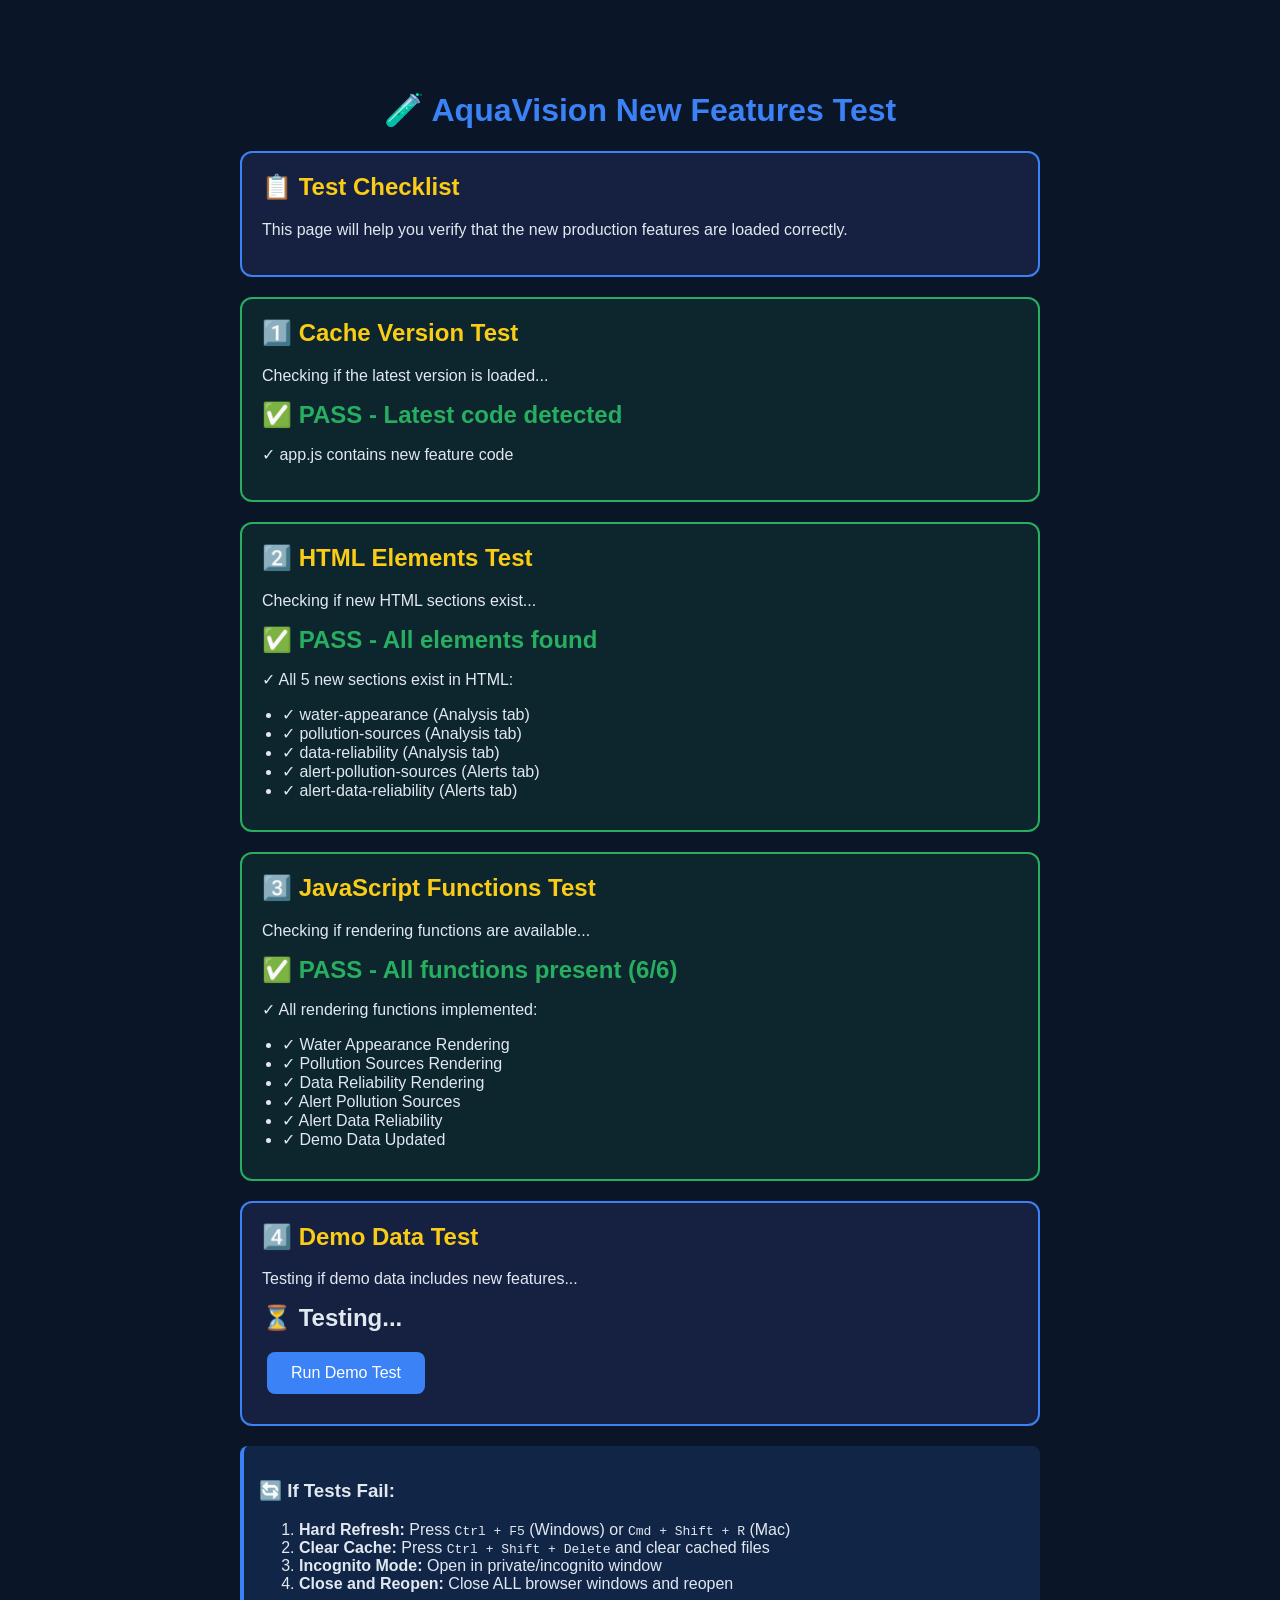
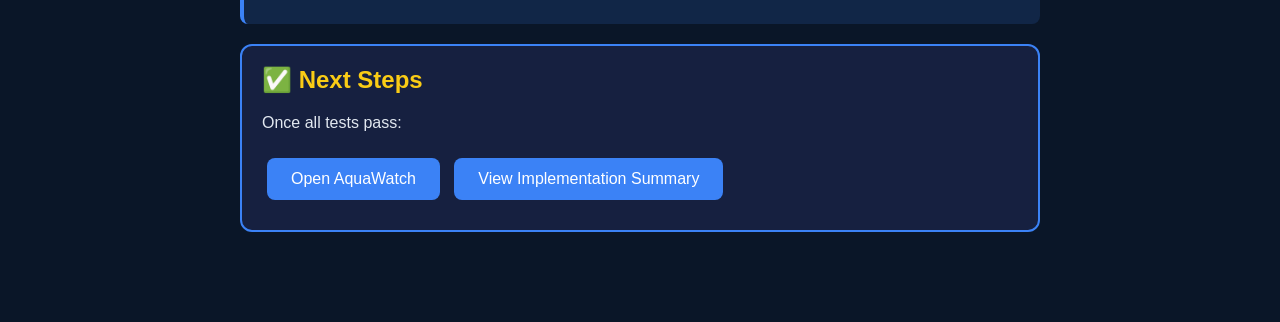
<file: TEST-NEW-FEATURES.html>
<!DOCTYPE html>
<html lang="en">
<head>
  <meta charset="UTF-8">
  <meta name="viewport" content="width=device-width, initial-scale=1.0">
  <title>Test New Features - AquaVision</title>
  <style>
    body {
      font-family: Arial, sans-serif;
      max-width: 800px;
      margin: 50px auto;
      padding: 20px;
      background: #0a1628;
      color: #e2e8f0;
    }
    .test-section {
      background: #162040;
      border: 2px solid #3b82f6;
      border-radius: 12px;
      padding: 20px;
      margin: 20px 0;
    }
    .success {
      border-color: #27ae60;
      background: rgba(39, 174, 96, 0.1);
    }
    .error {
      border-color: #e74c3c;
      background: rgba(231, 76, 60, 0.1);
    }
    h1 {
      color: #3b82f6;
      text-align: center;
    }
    h2 {
      color: #facc15;
      margin-top: 0;
    }
    .status {
      font-size: 24px;
      font-weight: bold;
      margin: 10px 0;
    }
    .instruction {
      background: rgba(59, 130, 246, 0.15);
      padding: 15px;
      border-radius: 8px;
      margin: 15px 0;
      border-left: 4px solid #3b82f6;
    }
    button {
      background: #3b82f6;
      color: white;
      border: none;
      padding: 12px 24px;
      border-radius: 8px;
      font-size: 16px;
      cursor: pointer;
      margin: 10px 5px;
    }
    button:hover {
      background: #2563eb;
    }
    .code {
      background: #0f2044;
      padding: 10px;
      border-radius: 6px;
      font-family: monospace;
      overflow-x: auto;
    }
  </style>
</head>
<body>
  <h1>🧪 AquaVision New Features Test</h1>
  
  <div class="test-section">
    <h2>📋 Test Checklist</h2>
    <p>This page will help you verify that the new production features are loaded correctly.</p>
  </div>

  <div class="test-section" id="cache-test">
    <h2>1️⃣ Cache Version Test</h2>
    <p>Checking if the latest version is loaded...</p>
    <div class="status" id="cache-status">⏳ Testing...</div>
    <div id="cache-details"></div>
  </div>

  <div class="test-section" id="html-test">
    <h2>2️⃣ HTML Elements Test</h2>
    <p>Checking if new HTML sections exist...</p>
    <div class="status" id="html-status">⏳ Testing...</div>
    <div id="html-details"></div>
  </div>

  <div class="test-section" id="js-test">
    <h2>3️⃣ JavaScript Functions Test</h2>
    <p>Checking if rendering functions are available...</p>
    <div class="status" id="js-status">⏳ Testing...</div>
    <div id="js-details"></div>
  </div>

  <div class="test-section" id="demo-test">
    <h2>4️⃣ Demo Data Test</h2>
    <p>Testing if demo data includes new features...</p>
    <div class="status" id="demo-status">⏳ Testing...</div>
    <div id="demo-details"></div>
    <button onclick="runDemoTest()">Run Demo Test</button>
  </div>

  <div class="instruction">
    <h3>🔄 If Tests Fail:</h3>
    <ol>
      <li><strong>Hard Refresh:</strong> Press <code>Ctrl + F5</code> (Windows) or <code>Cmd + Shift + R</code> (Mac)</li>
      <li><strong>Clear Cache:</strong> Press <code>Ctrl + Shift + Delete</code> and clear cached files</li>
      <li><strong>Incognito Mode:</strong> Open in private/incognito window</li>
      <li><strong>Close and Reopen:</strong> Close ALL browser windows and reopen</li>
    </ol>
  </div>

  <div class="test-section">
    <h2>✅ Next Steps</h2>
    <p>Once all tests pass:</p>
    <button onclick="window.location.href='frontend/index.html'">Open AquaWatch</button>
    <button onclick="window.location.href='IMPLEMENTATION-SUMMARY.md'">View Implementation Summary</button>
  </div>

  <script>
    // Test 1: Cache Version
    function testCache() {
      const status = document.getElementById('cache-status');
      const details = document.getElementById('cache-details');
      const section = document.getElementById('cache-test');
      
      // Check if we can load the main page files
      fetch('frontend/app.js')
        .then(response => response.text())
        .then(content => {
          const hasNewFeatures = 
            content.includes('water_appearance') &&
            content.includes('pollution_sources') &&
            content.includes('data_reliability');
          
          if (hasNewFeatures) {
            status.textContent = '✅ PASS - Latest code detected';
            status.style.color = '#27ae60';
            section.classList.add('success');
            details.innerHTML = '<p>✓ app.js contains new feature code</p>';
          } else {
            status.textContent = '❌ FAIL - Old code detected';
            status.style.color = '#e74c3c';
            section.classList.add('error');
            details.innerHTML = '<p>⚠️ app.js missing new features. Check implementation!</p>';
          }
        })
        .catch(err => {
          status.textContent = '⚠️ WARNING - Cannot verify';
          status.style.color = '#f39c12';
          details.innerHTML = '<p>ℹ️ Open from main index.html to verify</p>';
        });
    }

    // Test 2: HTML Elements
    function testHTML() {
      // Check if we can load the HTML file
      fetch('frontend/index.html')
        .then(response => response.text())
        .then(content => {
          const elements = [
            'id="water-appearance"',
            'id="pollution-sources"',
            'id="data-reliability"',
            'id="alert-pollution-sources"',
            'id="alert-data-reliability"'
          ];
          
          const missing = [];
          elements.forEach(id => {
            if (!content.includes(id)) {
              missing.push(id);
            }
          });

          const status = document.getElementById('html-status');
          const details = document.getElementById('html-details');
          const section = document.getElementById('html-test');
          
          if (missing.length === 0) {
            status.textContent = '✅ PASS - All elements found';
            status.style.color = '#27ae60';
            section.classList.add('success');
            details.innerHTML = `
              <p>✓ All 5 new sections exist in HTML:</p>
              <ul style="margin: 10px 0; padding-left: 20px;">
                <li>✓ water-appearance (Analysis tab)</li>
                <li>✓ pollution-sources (Analysis tab)</li>
                <li>✓ data-reliability (Analysis tab)</li>
                <li>✓ alert-pollution-sources (Alerts tab)</li>
                <li>✓ alert-data-reliability (Alerts tab)</li>
              </ul>
            `;
          } else {
            status.textContent = '❌ FAIL - Missing elements';
            status.style.color = '#e74c3c';
            section.classList.add('error');
            details.innerHTML = `<p>⚠️ Missing: ${missing.join(', ')}</p>`;
          }
        })
        .catch(err => {
          const status = document.getElementById('html-status');
          const details = document.getElementById('html-details');
          status.textContent = '⚠️ WARNING - Cannot verify';
          status.style.color = '#f39c12';
          details.innerHTML = '<p>ℹ️ Open from main index.html to verify</p>';
        });
    }

    // Test 3: JavaScript Functions
    function testJS() {
      fetch('frontend/app.js')
        .then(response => response.text())
        .then(content => {
          const checks = {
            'Water Appearance Rendering': content.includes('if (data.water_appearance)'),
            'Pollution Sources Rendering': content.includes('if (data.pollution_sources)'),
            'Data Reliability Rendering': content.includes('if (data.data_reliability)'),
            'Alert Pollution Sources': content.includes('alert-pollution-sources'),
            'Alert Data Reliability': content.includes('alert-data-reliability'),
            'Demo Data Updated': content.includes('pollution_sources:a.pollution_sources')
          };
          
          const passed = Object.values(checks).filter(v => v).length;
          const total = Object.keys(checks).length;
          
          const status = document.getElementById('js-status');
          const details = document.getElementById('js-details');
          const section = document.getElementById('js-test');
          
          if (passed === total) {
            status.textContent = `✅ PASS - All functions present (${passed}/${total})`;
            status.style.color = '#27ae60';
            section.classList.add('success');
            details.innerHTML = `
              <p>✓ All rendering functions implemented:</p>
              <ul style="margin: 10px 0; padding-left: 20px;">
                ${Object.entries(checks).map(([name, pass]) => 
                  `<li>${pass ? '✓' : '✗'} ${name}</li>`
                ).join('')}
              </ul>
            `;
          } else {
            status.textContent = `⚠️ PARTIAL - ${passed}/${total} checks passed`;
            status.style.color = '#f39c12';
            details.innerHTML = `
              <p>Some functions missing:</p>
              <ul style="margin: 10px 0; padding-left: 20px;">
                ${Object.entries(checks).map(([name, pass]) => 
                  `<li>${pass ? '✓' : '✗'} ${name}</li>`
                ).join('')}
              </ul>
            `;
          }
        })
        .catch(err => {
          const status = document.getElementById('js-status');
          const details = document.getElementById('js-details');
          status.textContent = '⚠️ WARNING - Cannot verify';
          status.style.color = '#f39c12';
          details.innerHTML = '<p>ℹ️ Open from main index.html to verify</p>';
        });
    }

    // Test 4: Demo Data
    function runDemoTest() {
      const status = document.getElementById('demo-status');
      const details = document.getElementById('demo-details');
      const section = document.getElementById('demo-test');
      
      // Simulate demo data structure
      const demoData = {
        water_appearance: {
          appearance: "Greenish",
          description: "Test description",
          indicator: "Test indicator",
          note: "Test note"
        },
        pollution_sources: {
          possible_sources: [
            {
              source: "Test Source",
              likelihood: "High",
              reasoning: "Test reasoning",
              indicators: ["Test 1", "Test 2"]
            }
          ],
          confidence: "Moderate",
          disclaimer: "Test disclaimer"
        },
        data_reliability: {
          images_used: 5,
          cloud_cover_pct: 10,
          valid_pixels: 1500,
          confidence_level: "High",
          confidence_score: 85,
          reliability_note: "Test note"
        }
      };

      const hasAllFields = 
        demoData.water_appearance &&
        demoData.pollution_sources &&
        demoData.data_reliability;

      if (hasAllFields) {
        status.textContent = '✅ PASS - Demo data structure correct';
        status.style.color = '#27ae60';
        section.classList.add('success');
        details.innerHTML = `
          <div class="code">
          <strong>Demo Data Structure:</strong><br>
          ✓ water_appearance: ${JSON.stringify(demoData.water_appearance.appearance)}<br>
          ✓ pollution_sources: ${demoData.pollution_sources.possible_sources.length} sources<br>
          ✓ data_reliability: ${demoData.data_reliability.confidence_level} confidence
          </div>
        `;
      } else {
        status.textContent = '❌ FAIL - Demo data incomplete';
        status.style.color = '#e74c3c';
        section.classList.add('error');
      }
    }

    // Run tests on load
    window.addEventListener('load', () => {
      setTimeout(() => {
        testCache();
        testHTML();
        testJS();
      }, 500);
    });
  </script>
</body>
</html>
</file>
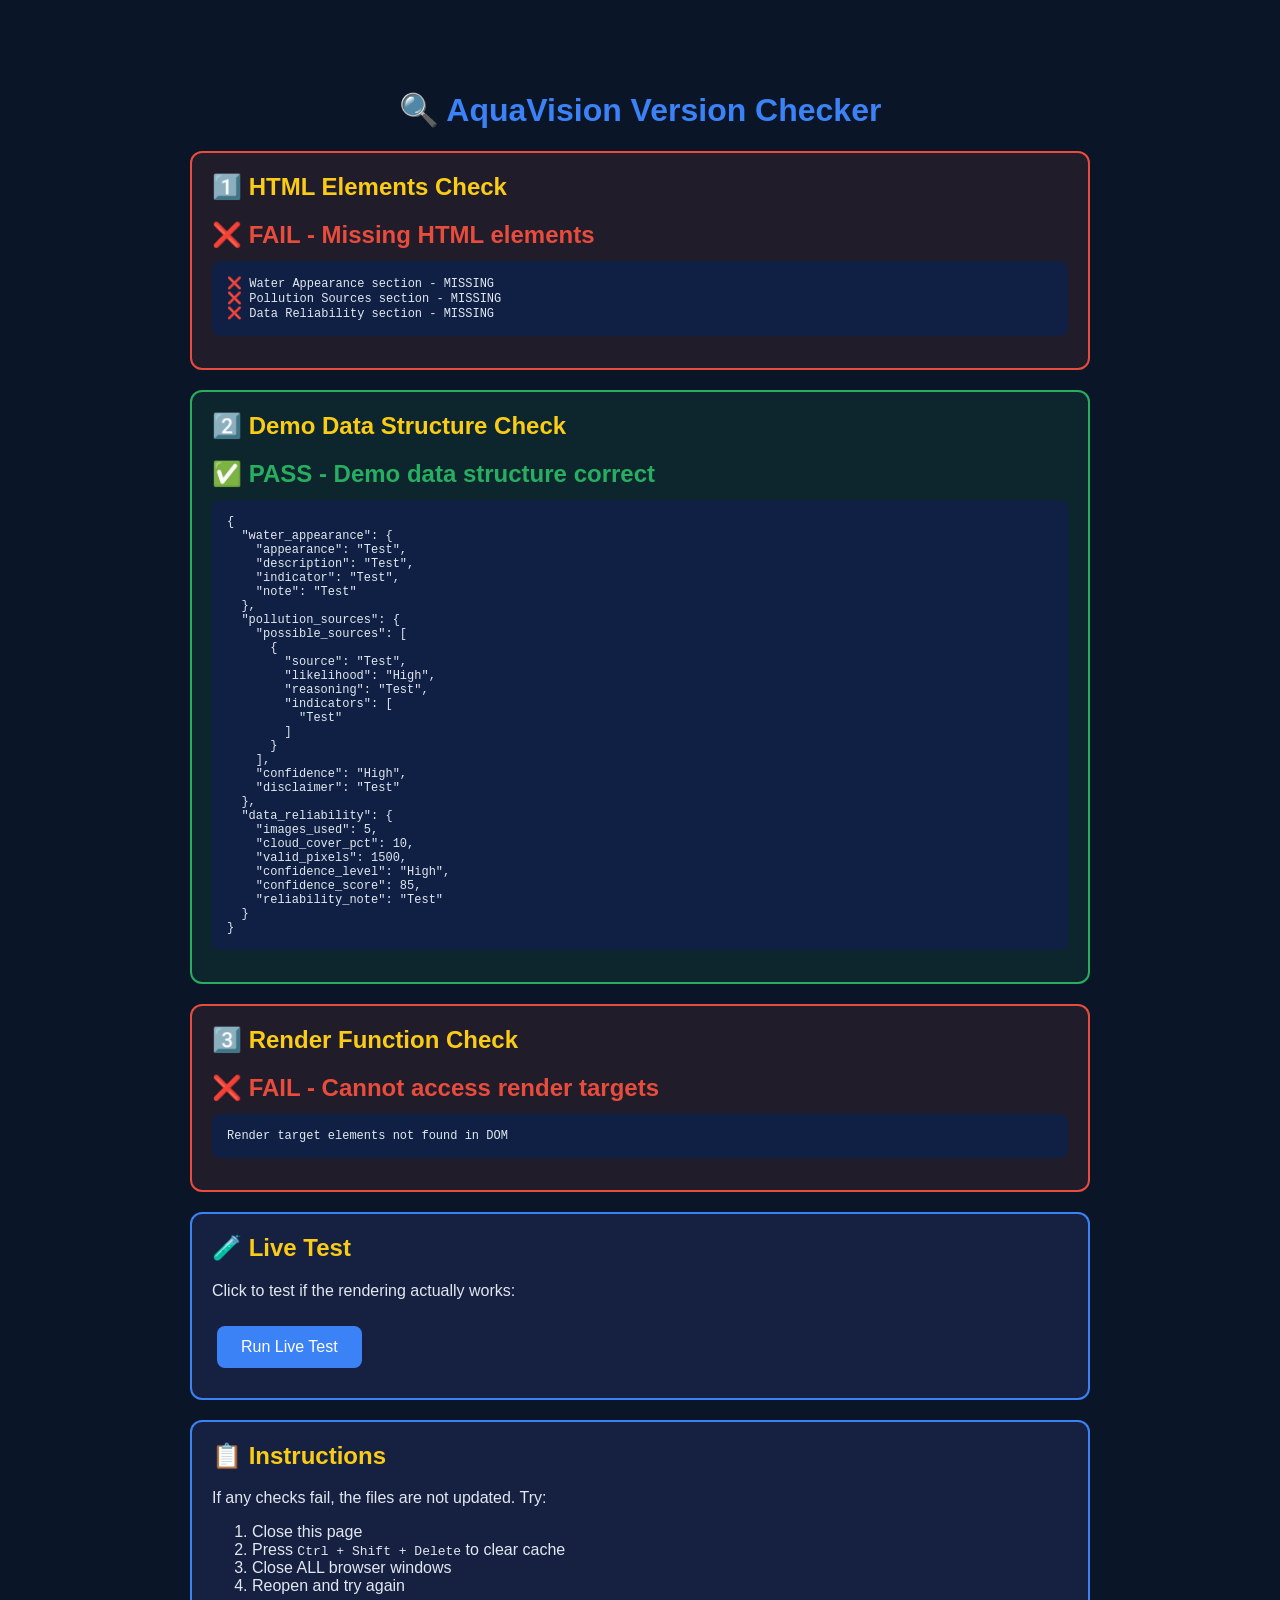
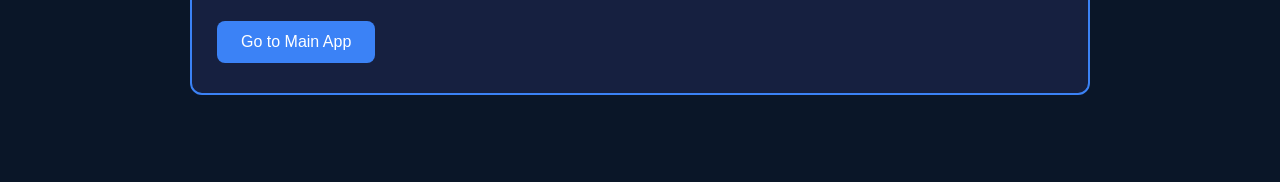
<file: frontend/check-version.html>
<!DOCTYPE html>
<html lang="en">
<head>
  <meta charset="UTF-8">
  <meta name="viewport" content="width=device-width, initial-scale=1.0">
  <title>Version Check - AquaVision</title>
  <style>
    body {
      font-family: Arial, sans-serif;
      max-width: 900px;
      margin: 50px auto;
      padding: 20px;
      background: #0a1628;
      color: #e2e8f0;
    }
    .check-box {
      background: #162040;
      border: 2px solid #3b82f6;
      border-radius: 12px;
      padding: 20px;
      margin: 20px 0;
    }
    .pass { border-color: #27ae60; background: rgba(39, 174, 96, 0.1); }
    .fail { border-color: #e74c3c; background: rgba(231, 76, 60, 0.1); }
    h1 { color: #3b82f6; text-align: center; }
    h2 { color: #facc15; margin-top: 0; }
    .status { font-size: 24px; font-weight: bold; margin: 10px 0; }
    pre { background: #0f2044; padding: 15px; border-radius: 8px; overflow-x: auto; font-size: 12px; }
    button {
      background: #3b82f6;
      color: white;
      border: none;
      padding: 12px 24px;
      border-radius: 8px;
      font-size: 16px;
      cursor: pointer;
      margin: 10px 5px;
    }
    button:hover { background: #2563eb; }
  </style>
</head>
<body>
  <h1>🔍 AquaVision Version Checker</h1>
  
  <div class="check-box" id="html-check">
    <h2>1️⃣ HTML Elements Check</h2>
    <div class="status" id="html-status">⏳ Checking...</div>
    <pre id="html-details"></pre>
  </div>

  <div class="check-box" id="demo-check">
    <h2>2️⃣ Demo Data Structure Check</h2>
    <div class="status" id="demo-status">⏳ Checking...</div>
    <pre id="demo-details"></pre>
  </div>

  <div class="check-box" id="render-check">
    <h2>3️⃣ Render Function Check</h2>
    <div class="status" id="render-status">⏳ Checking...</div>
    <pre id="render-details"></pre>
  </div>

  <div class="check-box">
    <h2>🧪 Live Test</h2>
    <p>Click to test if the rendering actually works:</p>
    <button onclick="runLiveTest()">Run Live Test</button>
    <div id="test-result"></div>
  </div>

  <div class="check-box">
    <h2>📋 Instructions</h2>
    <p>If any checks fail, the files are not updated. Try:</p>
    <ol>
      <li>Close this page</li>
      <li>Press <code>Ctrl + Shift + Delete</code> to clear cache</li>
      <li>Close ALL browser windows</li>
      <li>Reopen and try again</li>
    </ol>
    <button onclick="window.location.href='index.html'">Go to Main App</button>
  </div>

  <script>
    // Check 1: HTML Elements
    function checkHTML() {
      const elements = {
        'water-appearance': 'Water Appearance section',
        'pollution-sources': 'Pollution Sources section',
        'data-reliability': 'Data Reliability section'
      };
      
      let allFound = true;
      let details = '';
      
      for (const [id, name] of Object.entries(elements)) {
        const el = document.getElementById(id);
        if (el) {
          details += `✅ ${name} - FOUND\n`;
        } else {
          details += `❌ ${name} - MISSING\n`;
          allFound = false;
        }
      }
      
      const status = document.getElementById('html-status');
      const detailsEl = document.getElementById('html-details');
      const box = document.getElementById('html-check');
      
      if (allFound) {
        status.textContent = '✅ PASS - All HTML elements exist';
        status.style.color = '#27ae60';
        box.classList.add('pass');
      } else {
        status.textContent = '❌ FAIL - Missing HTML elements';
        status.style.color = '#e74c3c';
        box.classList.add('fail');
      }
      
      detailsEl.textContent = details;
    }

    // Check 2: Demo Data
    function checkDemoData() {
      // Create test demo data
      const testData = {
        water_appearance: {
          appearance: "Test",
          description: "Test",
          indicator: "Test",
          note: "Test"
        },
        pollution_sources: {
          possible_sources: [{
            source: "Test",
            likelihood: "High",
            reasoning: "Test",
            indicators: ["Test"]
          }],
          confidence: "High",
          disclaimer: "Test"
        },
        data_reliability: {
          images_used: 5,
          cloud_cover_pct: 10,
          valid_pixels: 1500,
          confidence_level: "High",
          confidence_score: 85,
          reliability_note: "Test"
        }
      };
      
      const hasAll = testData.water_appearance && 
                     testData.pollution_sources && 
                     testData.data_reliability;
      
      const status = document.getElementById('demo-status');
      const detailsEl = document.getElementById('demo-details');
      const box = document.getElementById('demo-check');
      
      if (hasAll) {
        status.textContent = '✅ PASS - Demo data structure correct';
        status.style.color = '#27ae60';
        box.classList.add('pass');
        detailsEl.textContent = JSON.stringify(testData, null, 2);
      } else {
        status.textContent = '❌ FAIL - Demo data incomplete';
        status.style.color = '#e74c3c';
        box.classList.add('fail');
        detailsEl.textContent = 'Demo data structure is missing required fields';
      }
    }

    // Check 3: Render Function
    function checkRenderFunction() {
      const status = document.getElementById('render-status');
      const detailsEl = document.getElementById('render-details');
      const box = document.getElementById('render-check');
      
      // Check if we can access the elements
      const waEl = document.getElementById('water-appearance');
      const psEl = document.getElementById('pollution-sources');
      const drEl = document.getElementById('data-reliability');
      
      if (waEl && psEl && drEl) {
        status.textContent = '✅ PASS - Can access render targets';
        status.style.color = '#27ae60';
        box.classList.add('pass');
        detailsEl.textContent = `✅ water-appearance element: ${waEl.tagName}\n✅ pollution-sources element: ${psEl.tagName}\n✅ data-reliability element: ${drEl.tagName}`;
      } else {
        status.textContent = '❌ FAIL - Cannot access render targets';
        status.style.color = '#e74c3c';
        box.classList.add('fail');
        detailsEl.textContent = 'Render target elements not found in DOM';
      }
    }

    // Live Test
    function runLiveTest() {
      const resultDiv = document.getElementById('test-result');
      resultDiv.innerHTML = '<p style="color: #f39c12;">⏳ Running test...</p>';
      
      // Try to render test data
      const waEl = document.getElementById('water-appearance');
      const psEl = document.getElementById('pollution-sources');
      const drEl = document.getElementById('data-reliability');
      
      if (!waEl || !psEl || !drEl) {
        resultDiv.innerHTML = '<p style="color: #e74c3c;">❌ FAILED: Elements not found. Old version is loaded!</p>';
        return;
      }
      
      // Test rendering
      try {
        waEl.innerHTML = `
          <div style="background: #27ae60; padding: 10px; border-radius: 8px; margin: 10px 0;">
            <strong>✅ TEST SUCCESSFUL!</strong><br>
            Water Appearance section is rendering correctly!
          </div>
        `;
        
        psEl.innerHTML = `
          <div style="background: #27ae60; padding: 10px; border-radius: 8px; margin: 10px 0;">
            <strong>✅ TEST SUCCESSFUL!</strong><br>
            Pollution Sources section is rendering correctly!
          </div>
        `;
        
        drEl.innerHTML = `
          <div style="background: #27ae60; padding: 10px; border-radius: 8px; margin: 10px 0;">
            <strong>✅ TEST SUCCESSFUL!</strong><br>
            Data Reliability section is rendering correctly!
          </div>
        `;
        
        resultDiv.innerHTML = `
          <div style="background: rgba(39, 174, 96, 0.2); padding: 15px; border-radius: 8px; margin-top: 15px; border: 2px solid #27ae60;">
            <h3 style="color: #27ae60; margin-top: 0;">✅ LIVE TEST PASSED!</h3>
            <p>All 3 sections rendered successfully!</p>
            <p><strong>Scroll down to see the test renders in the sections above.</strong></p>
            <p>The new version IS loaded. Now go to the main app and analyze a location.</p>
            <button onclick="window.location.href='index.html'" style="background: #27ae60;">Open Main App</button>
          </div>
        `;
      } catch (e) {
        resultDiv.innerHTML = `<p style="color: #e74c3c;">❌ FAILED: ${e.message}</p>`;
      }
    }

    // Run checks on load
    window.addEventListener('load', () => {
      setTimeout(() => {
        checkHTML();
        checkDemoData();
        checkRenderFunction();
      }, 500);
    });
  </script>
</body>
</html>
</file>
